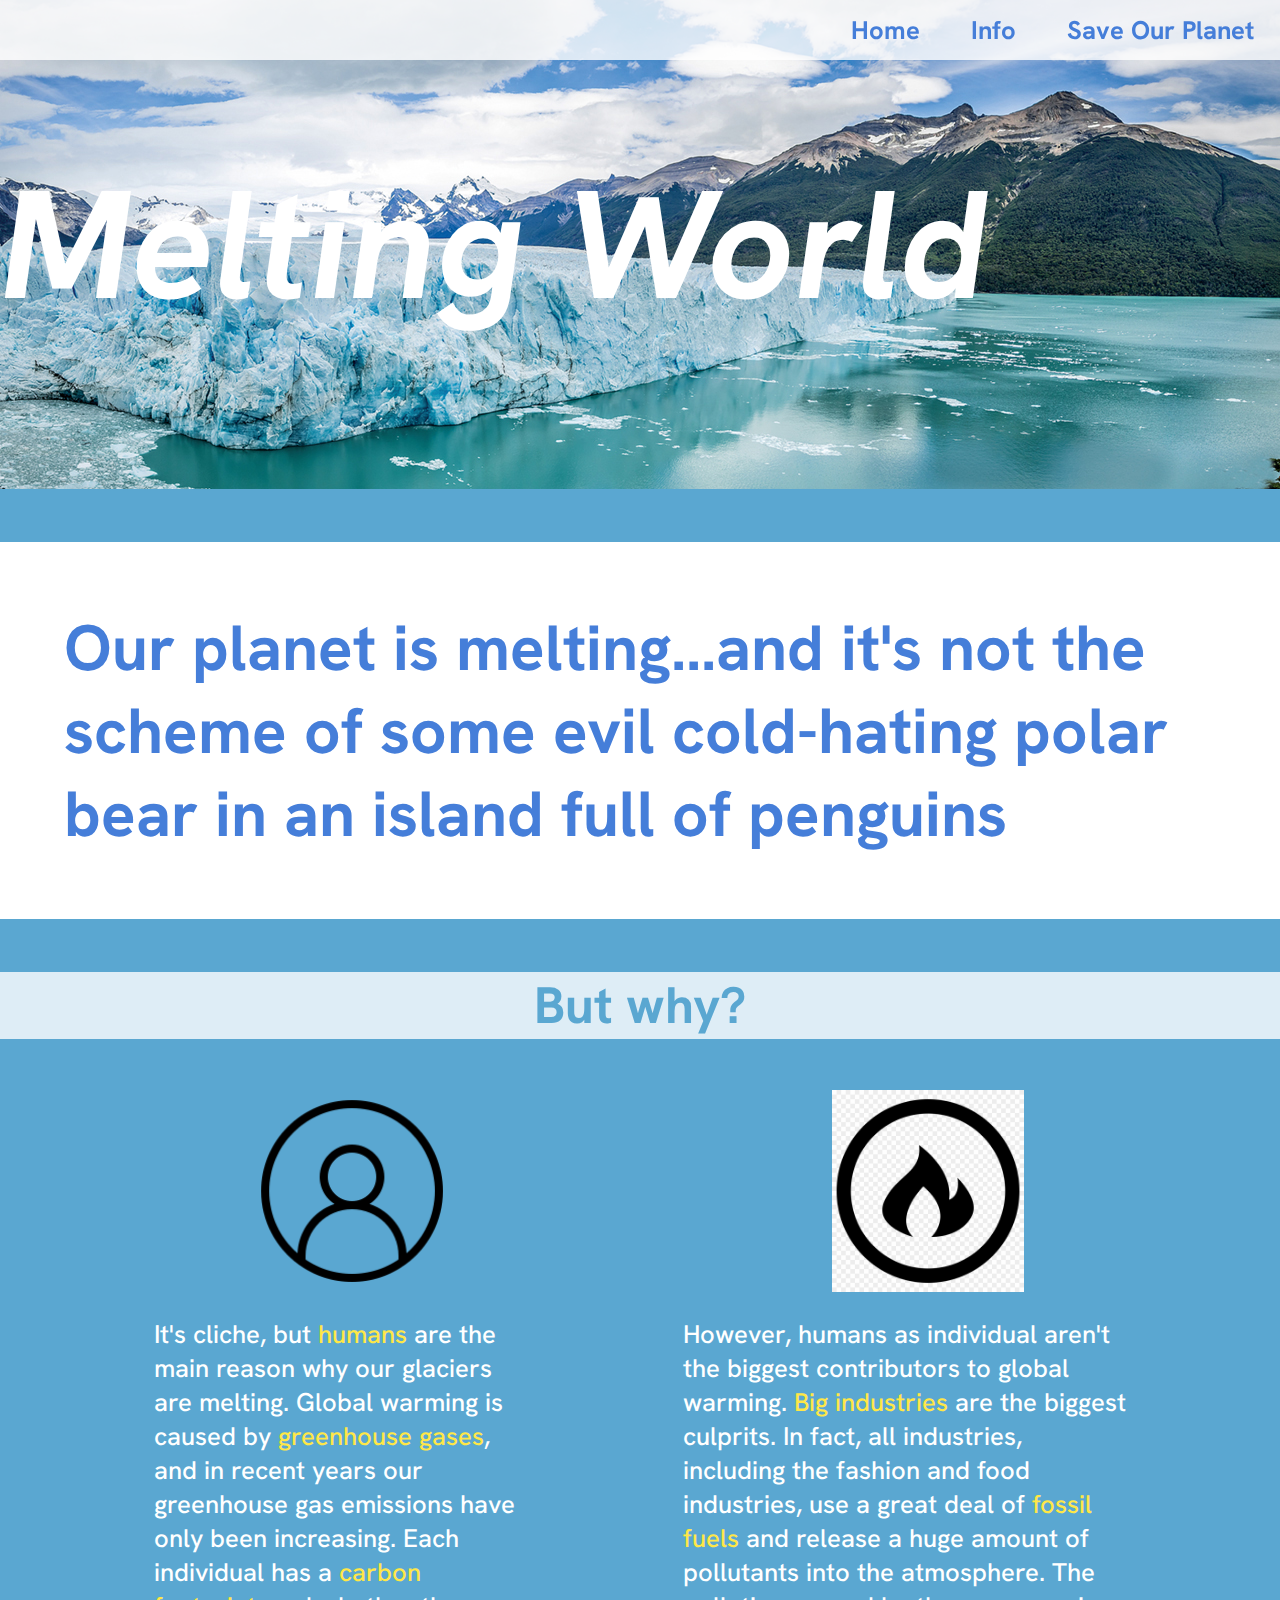
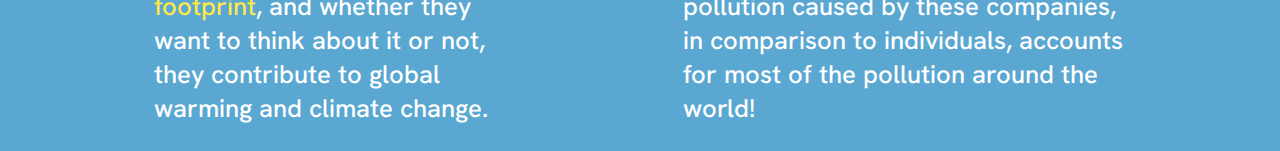
<file: index.html>
<!DOCTYPE html>
<html>
<head>
	<meta charset="utf-8">
	<meta name="viewport" content="width=device-width, initial-scale=1">
	<link rel="stylesheet" href="style.css">
	<title>Melting Glaciers</title>
</head>
<body>

<div class = container>
	<div class = nav_container>

		<a class = nav href="index.html">Home</a>
		<a class = nav href="page2.html">Info</a>
		<a class = nav href="page3.html">Save Our Planet</a>

	</div>
</div>

	<div class = Head>
		<img class = banner1 src="Banner.jpeg">
		<h1 class = header1>Melting World</h1>
	</div>

		<h2 class = header2>Our planet is melting...and it's not the scheme of some evil cold-hating polar bear in an island full of penguins</h2>
		<h3 class = header3>But why?</h3>

		<div class="Icons">
				<img src="human_icon.png">
				<img src="Fire.png">
		</div>
		<div class="icon-info">
			<p>It's cliche, but <span class = "highlighter">humans</span> are the main reason why our glaciers are melting. Global warming is caused by <span class="highlighter">greenhouse gases</span>, and in recent years our greenhouse gas emissions have only been increasing. Each individual has a <span class="highlighter">carbon footprint</span>, and whether they want to think about it or not, they contribute to global warming and climate change.</p>	

			<p>However, humans as individual aren't the biggest contributors to global warming. <span class="highlighter">Big industries</span> are the biggest culprits. In fact, all industries, including the fashion and food industries, use a great deal of <span class="highlighter">fossil fuels</span> and release a huge amount of pollutants into the atmosphere. The pollution caused by these companies, in comparison to individuals, accounts for most of the pollution around the world!</p>
		</div>


</body>	
</html>
</file>
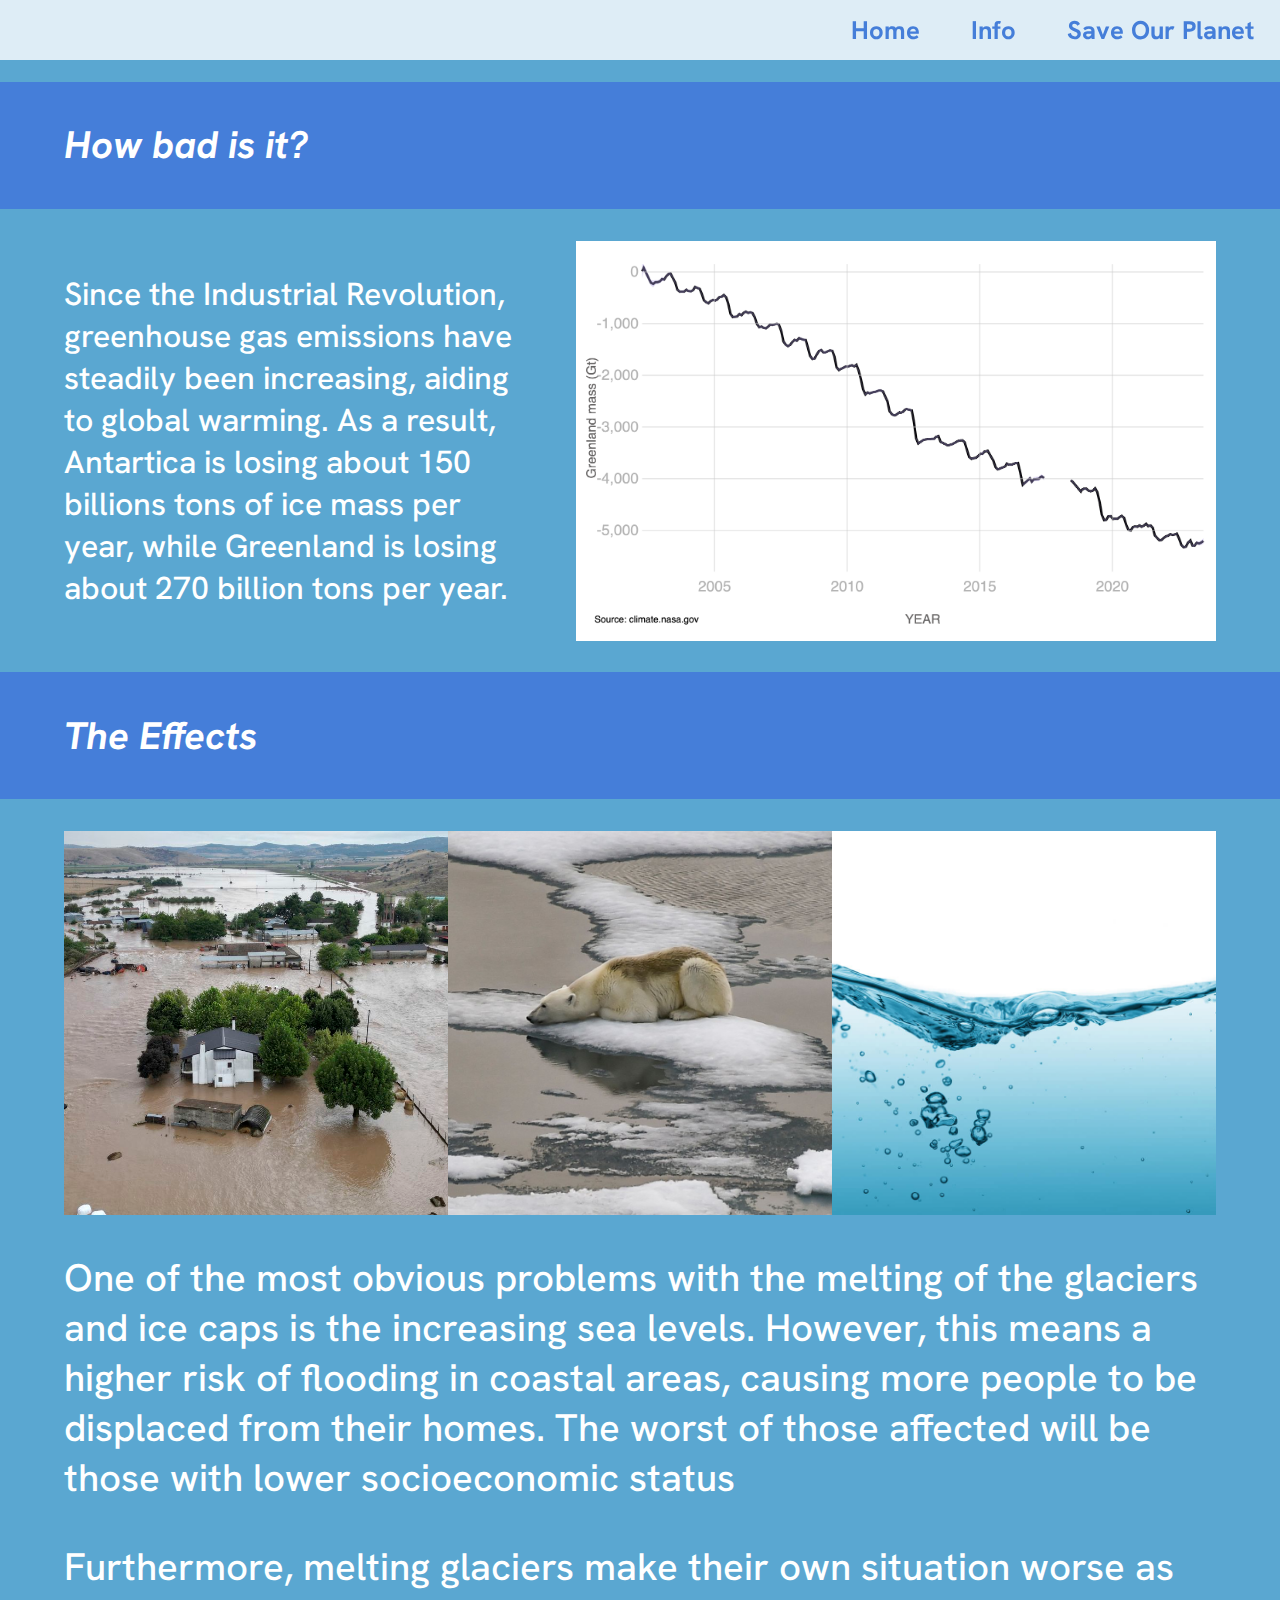
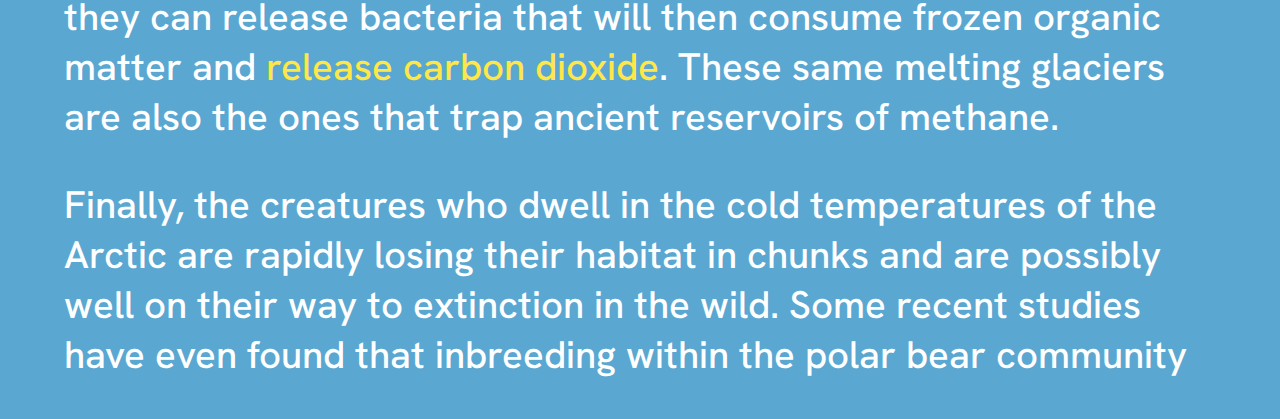
<file: page2.html>
<!DOCTYPE html>
<html>
<head>
	<meta charset="utf-8">
	<meta name="viewport" content="width=device-width, initial-scale=1">
	<link rel="stylesheet" href="style.css">
	<title>Information</title>
</head>
<body>

<div class = container>
	<div class = nav_container>

		<a class = nav href="index.html">Home</a>
		<a class = nav href="page2.html">Info</a>
		<a class = nav href="page3.html">Save Our Planet</a>

	</div>
</div>
<br>
<h2 class = "header2-info">How bad is it?</h2>
<div class = "twoColumnContainer">
		<p>Since the Industrial Revolution, greenhouse gas emissions have steadily been increasing, aiding to global warming. As a result, Antartica is losing about 150 billions tons of ice mass per year, while Greenland is losing about 270 billion tons per year.</p>
		<img src="LandIceGreenland.png">
</div>

<h2 class = "header2-info">The Effects</h2>
<div class="threeColumnContainer">
	<img class = "imageBlock" src="flooding.jpeg">
	<img class = "imageBlock" src="polar_bear.jpeg">
	<img class = "imageBlock" src="water.jpeg">
</div>
<div class="info">
	<p>One of the most obvious problems with the melting of the glaciers and ice caps is the increasing sea levels. However, this means a higher risk of flooding in coastal areas, causing more people to be displaced from their homes. The worst of those affected will be those with lower socioeconomic status</p>
	<p>Furthermore, melting glaciers make their own situation worse as they can release bacteria that will then consume frozen organic matter and <span class = "highlighter"> release carbon dioxide</span>. These same melting glaciers are also the ones that trap ancient reservoirs of methane.</p>
	<p>Finally, the creatures who dwell in the cold temperatures of the Arctic are rapidly losing their habitat in chunks and are possibly well on their way to extinction in the wild. Some recent studies have even found that inbreeding within the polar bear community </p>
</div>

</body>
</html>
</file>
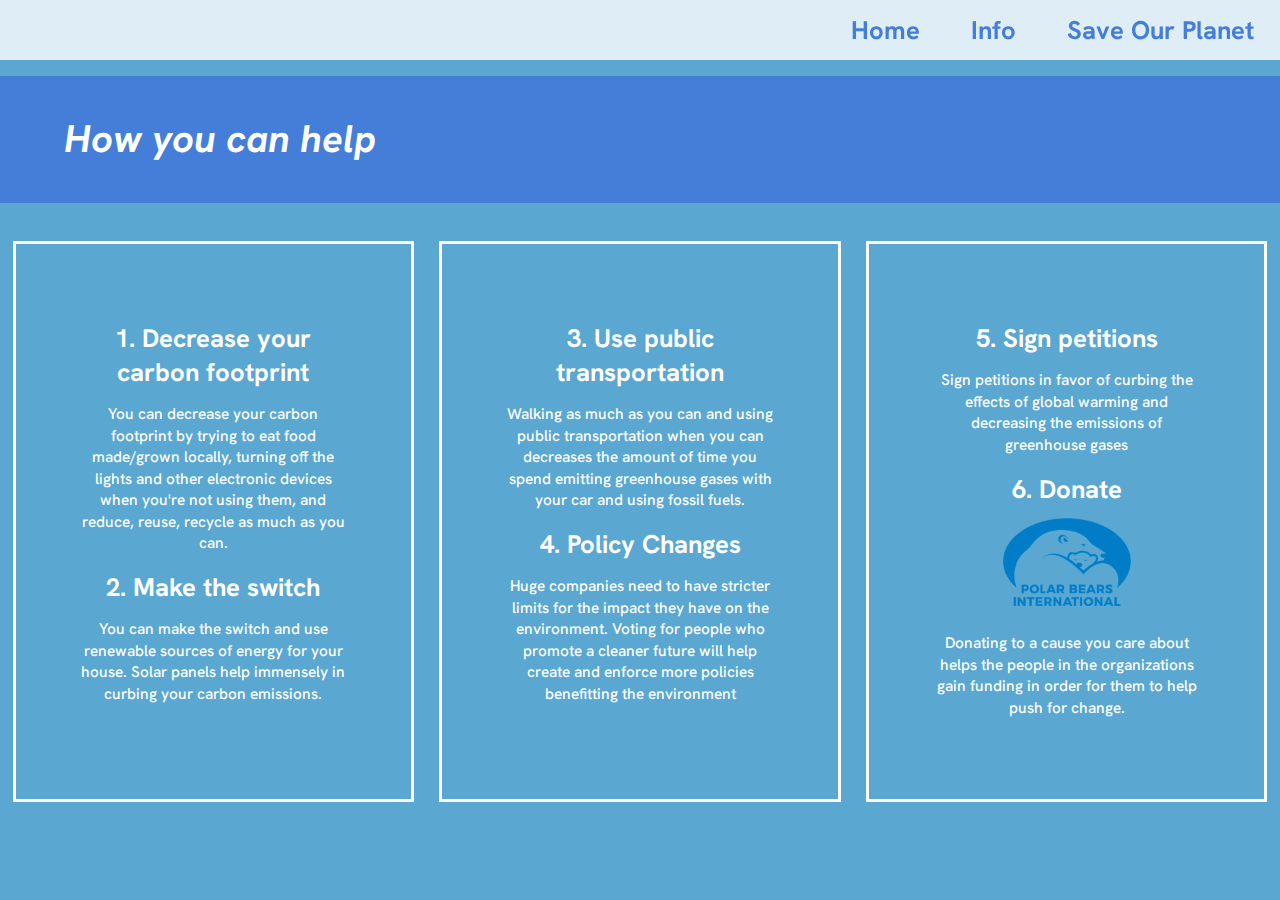
<file: page3.html>
<!DOCTYPE html>
<html>
<head>
	<meta charset="utf-8">
	<meta name="viewport" content="width=device-width, initial-scale=1">
	<link rel="stylesheet" href="style.css">
	<title>Take Action</title>
</head>
<body>
<div class = container>
	<div class = nav_container>

		<a class = nav href="index.html">Home</a>
		<a class = nav href="page2.html">Info</a>
		<a class = nav href="page3.html">Save Our Planet</a>

	</div>
</div>
<br>
<h1 class= header2-info>How you can help</h1>
<div class = container-help>
        <div class="row">
            <div class="column">
                <h2>1. Decrease your carbon footprint</h2>
                <p>You can decrease your carbon footprint by trying to eat food made/grown locally, turning off the lights and other electronic devices when you're not using them, and reduce, reuse, recycle as much as you can.</p>
            </div>
            <div class="column">
                <h2>2. Make the switch</h2>
                <p>You can make the switch and use renewable sources of energy for your house. Solar panels help immensely in curbing your carbon emissions.</p>
            </div>
        </div>
        <div class="row">
            <div class="column">
                <h2>3. Use public transportation</h2>
                <p>Walking as much as you can and using public transportation when you can decreases the amount of time you spend emitting greenhouse gases with your car and using fossil fuels.</p>
            </div>
            <div class="column">
                <h2>4. Policy Changes</h2>
                <p>Huge companies need to have stricter limits for the impact they have on the environment. Voting for people who promote a cleaner future will help create and enforce more policies benefitting the environment</p>
            </div>
        </div>
        <div class="row">
            <div class="column">
                <h2>5. Sign petitions</h2>
                <p>Sign petitions in favor of curbing the effects of global warming and decreasing the emissions of greenhouse gases</p>
            </div>
            <div class="column">
                <h2>6. Donate</h2>
                <a href="https://polarbearsinternational.org/act-now/donate/"> <img class = PH1 src = "donate.png"></a>
                <p>Donating to a cause you care about helps the people in the organizations gain funding in order for them to help push for change.</p>
            </div>
        </div>
    </div>
</div>

</body>
</html>
</file>
<file: style.css>
@import url('https://fonts.googleapis.com/css2?family=Hanken+Grotesk:wght@300;500&family=Tourney:ital,wght@1,300&family=VT323&display=swap');
@import url('https://fonts.googleapis.com/css2?family=Roboto:ital,wght@1,700&family=Staatliches&display=swap');


body {
	margin: 0;
	padding: 0;
	background-color: #5aa7d1;
	color: #fff;
	font-family: "Hanken Grotesk";
	font-weight: 500;
	font-size: 3vw;
}


html {
	margin: 0;
	padding: 0;
}

.container{
	position: fixed;
	background-color: rgba(255, 255, 255, 0.8);
	width: 100vw;
	top: 0;
	left: 0;
	z-index: 100;
}

.nav_container{
	display: flex;
	flex-flow: row;
	align-items: flex-start;
	justify-content: flex-end;
}

.nav{
	font-weight: bolder;
	font-size: 2vw;
	text-decoration: none;
	color: #457ed9;
	padding: 1vw 2vw;
}

.nav:hover{
	color: #fff;
}

.Head{
	display: flex;
	position: relative;
	padding: 0;
	margin: 0;
}

.banner1{
	width: 100vw;
	height: auto;
}

.header1{
	position: absolute;
	align-self: center;
	justify-content: flex-start;
	font-size: 12vw;
	font-weight: light;
	font-style: italic;
}

.header2{
	padding: 5vw;
	font-size: 5vw;
	background-color: #fff;
	color: #457ed9;
}

.header3{
	text-align: center;
	font-size: 4vw;
	background-color: rgba(255, 255, 255, 0.8);
	color: #5aa7d1;
}

.header2-info{
	padding-left: 5vw;
	padding-top: 3vw;
	padding-bottom: 3vw;
	font-size: 3vw;
	background-color: #457ed9;
	color: #fff;
	font-style: italic;
}

.Icons{
	display: flex;
	justify-content: center;
	gap: 30vw;
}

.icon-info{
	padding-left: 12vw;
	padding-right: 12vw;
	font-size: 2vw;
	display: flex;
	gap: 12vw;
}

.highlighter{
	color: #ffe747;
}

.Icons img {
	object-fit: cover;
	width: 15vw;
	height: auto;
}

.info{
	padding-left: 5vw;
	padding-right: 5vw;
	font-size: 2w;
}

.twoColumnContainer{
	display: flex;
}

.twoColumnContainer p {
	padding-left: 5vw;
	padding-right: 5vw;
	font-size: 2.5vw;
	column-gap: 1vw;
}

.twoColumnContainer img {
	width: 50%;
	padding-right: 5vw;
	float: right;
}

.threeColumnContainer{
	display: flex;
	justify-content: center;
}

.imageBlock {
	width: 30vw;
	object-fit: cover;
	aspect-ratio: 1/1;
}

.container-help {
    display: flex;
    flex-wrap: wrap;
    justify-content: space-between;
}

.row {
    flex: 1;
    width: 50%;
    margin: 1vw;
    border: 0.3vw solid;
    padding: 5vw;
}

.column {
    text-align: center;
}


.column h2 {
    font-size: 2vw;
    margin: 1vw;
}

.column p {
    font-size: 1.2vw;
    line-height: 1.4;
}

.PH1 {
	width: 10vw;
}
</file>
